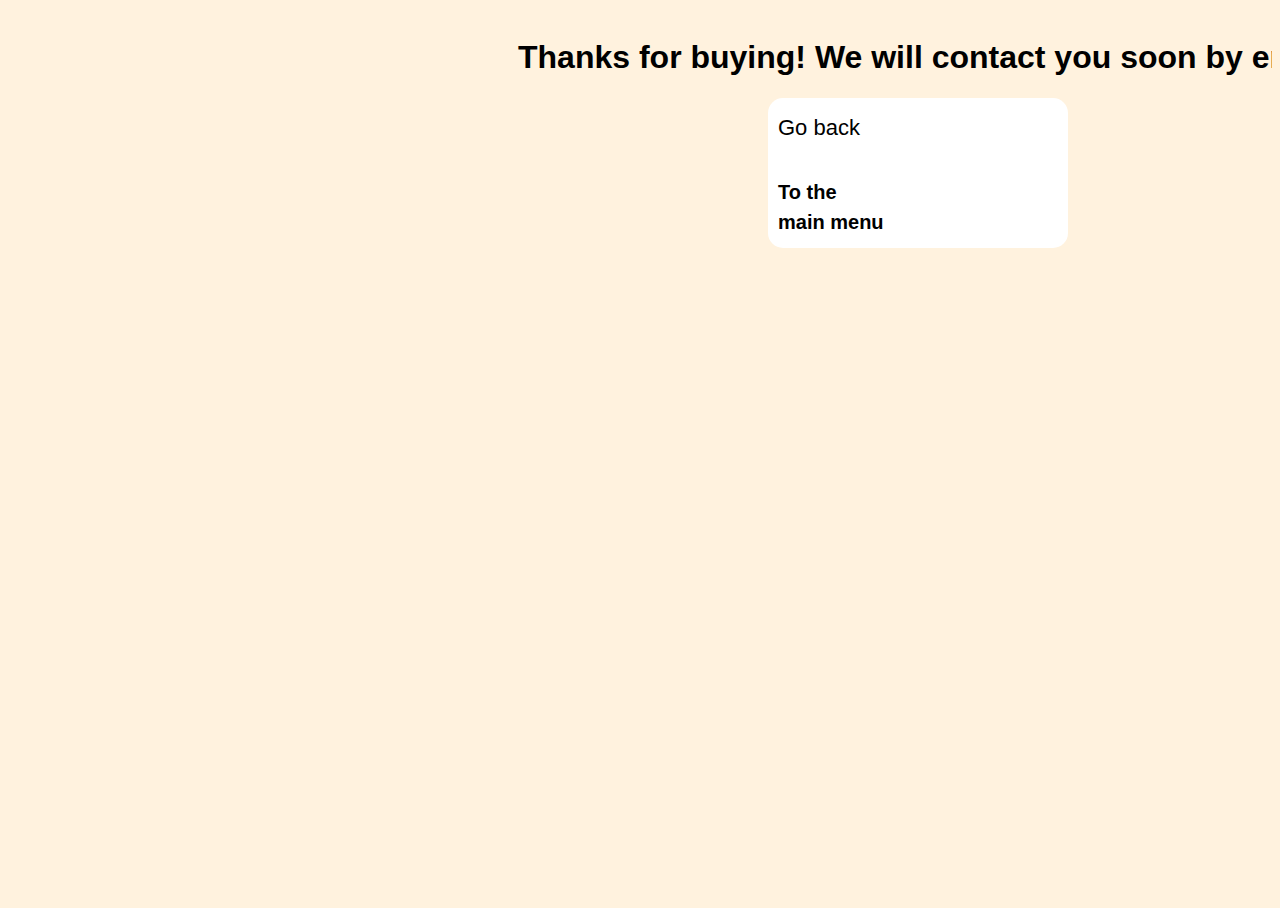
<file: confirm-purchase.html>
<!DOCTYPE html>
<html lang="en">
<head>
    <meta charset="UTF-8">
    <meta http-equiv="X-UA-Compatible" content="IE=edge">
    <meta name="viewport" content="width=device-width, initial-scale=1.0">
    <title>Document</title>
    <link rel="stylesheet" href="style-end.css">
</head>
<body>
    <div id='main'>
        <h1>Thanks for buying! We will contact you soon by email!</h1>
        <div class='set-buttons'>
            <a href="index.html">
                <p id='button-head'>Go back</p>
                <p id='button-body'>To the <br>main menu</p>
            </a>
        </div>
    </div>
</body>
</html>
</file>
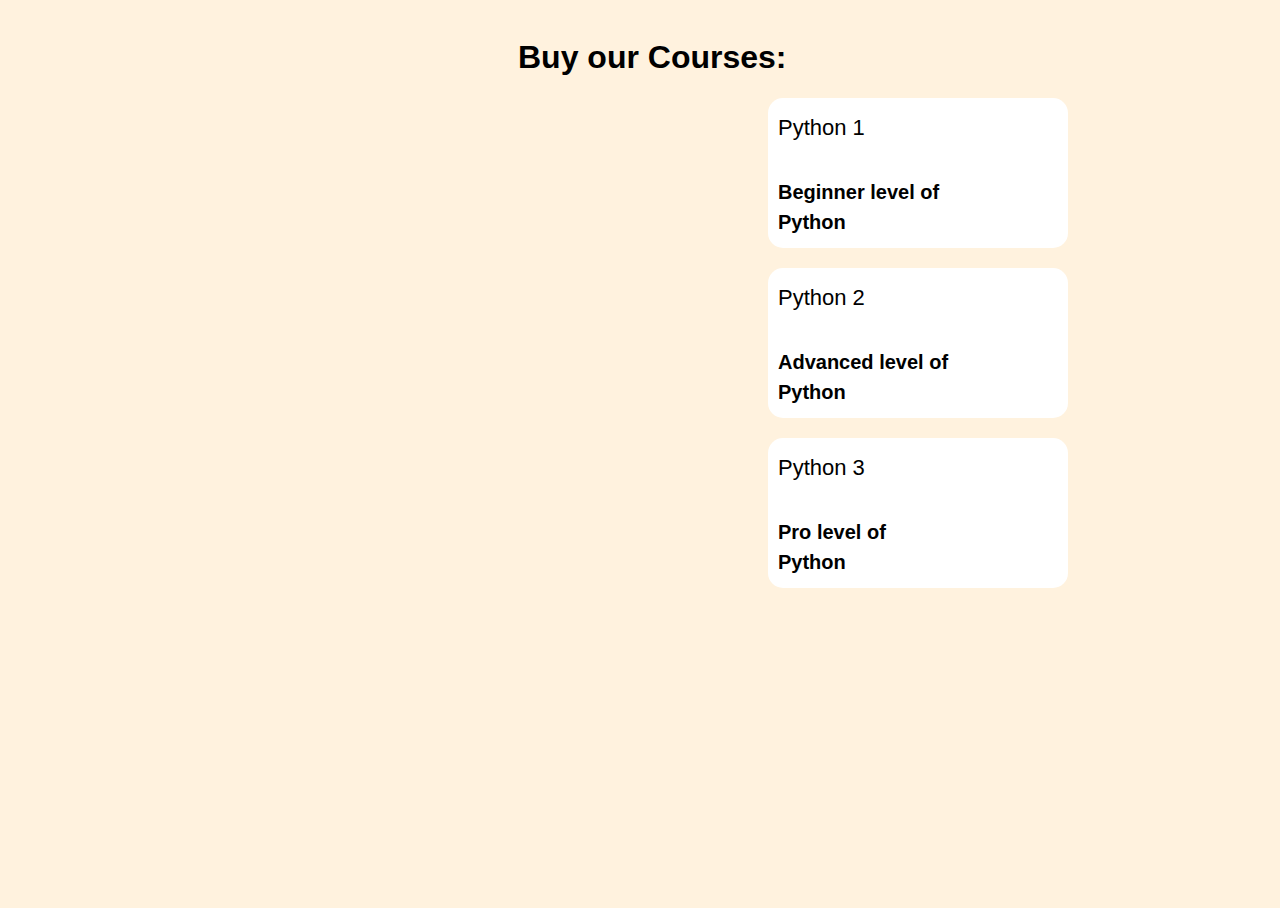
<file: course-end.html>
<!DOCTYPE html>
<html lang="en">
<head>
    <meta charset="UTF-8">
    <meta http-equiv="X-UA-Compatible" content="IE=edge">
    <meta name="viewport" content="width=device-width, initial-scale=1.0">
    <link rel="stylesheet" href="style-end.css">
    <title>Document</title>
</head>
<body>
    <div id='main'>
        <h1>Buy our Courses: </h1>
        <div id='buttons'>
            <div class='set-buttons'>
                <a href="purchase.html">
                    <p id='button-head'>Python 1</p>
                    <p id='button-body'>Beginner level of<br>Python</p>
                </a>
            </div>
            <div class='set-buttons'>
                <a href="purchase.html">
                    <p id='button-head'>Python 2</p>
                    <p id='button-body'>Advanced level of<br>Python</p>
                </a>
            </div>
            <div class='set-buttons'>
                <a href="purchase.html">
                    <p id='button-head'>Python 3</p>
                    <p id='button-body'>Pro level of<br>Python</p>
                </a>
            </div>
        </div>
    </div>
</body>
</html>
</file>
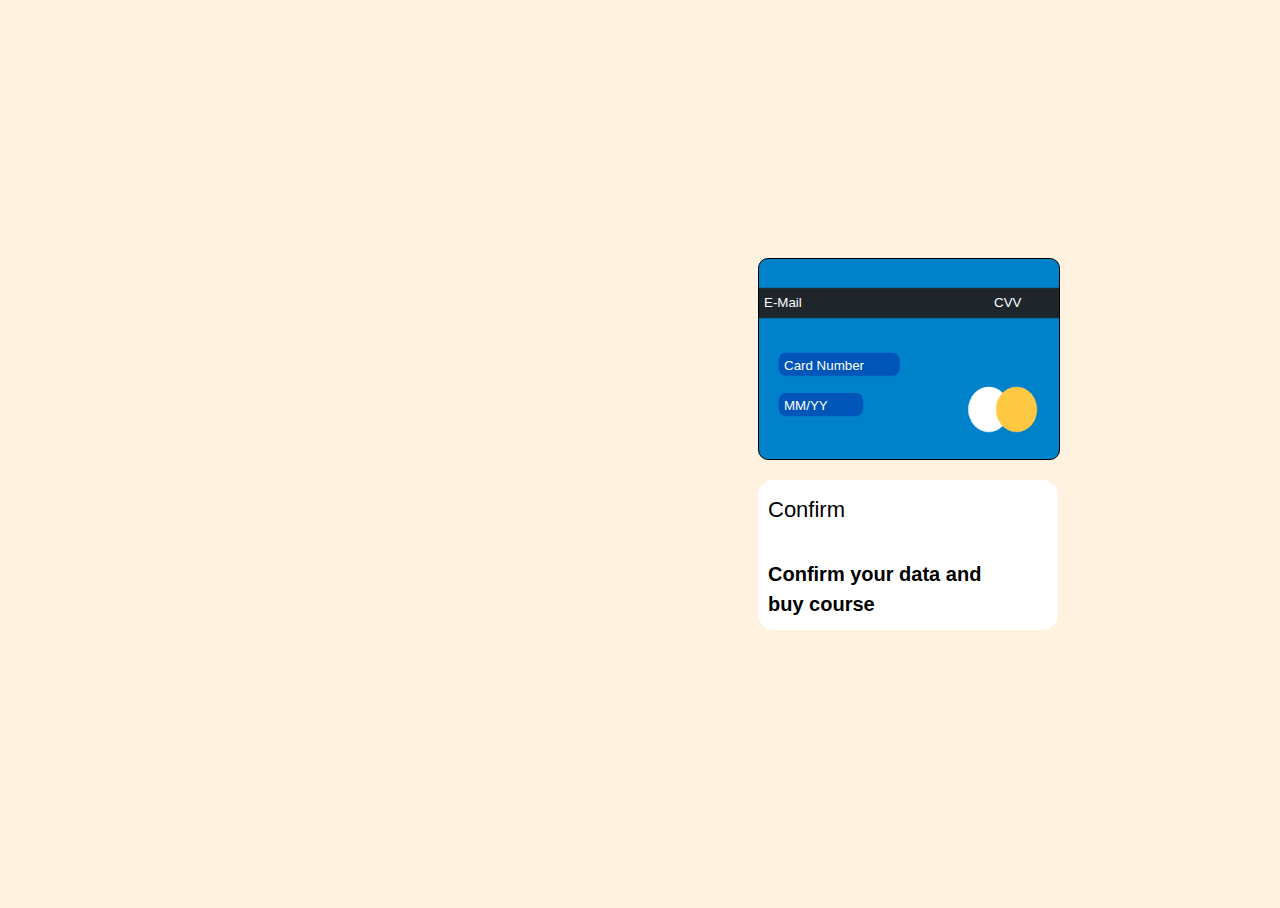
<file: purchase.html>
<!DOCTYPE html>
<html lang="en">
<head>
    <meta charset="UTF-8">
    <meta http-equiv="X-UA-Compatible" content="IE=edge">
    <meta name="viewport" content="width=device-width, initial-scale=1.0">
    <title>Document</title>
    <link rel="stylesheet" href="style-end.css">
</head>
<body>
    <div id='main1'>
        <div id='card'>
            <input type="text" id="card-id" placeholder="Card Number" class='card-data'>
            <input type="text" id='card-cvv' placeholder="CVV" class='card-data'>
            <input type="text" id='card-dur' placeholder="MM/YY" class='card-data'>
            <input type="email" id='email' placeholder="E-Mail" class='card-data'>
        </div>
        <div class='set-buttons'>
            <a href="confirm-purchase.html">
                <p id='button-head'>Confirm</p>
                <p id='button-body'>Confirm your data and<br>buy course</p>
            </a>
        </div>
    </div>
</body>
</html>
</file>
<file: style-end.css>
* {
    font-family:'Trebuchet MS', 'Lucida Sans Unicode', 'Lucida Grande', 'Lucida Sans', Arial, sans-serif
}
html, body { /* body and html */
    background-color: #fff2de;
    height: 100%;
    overflow: hidden;
}
a { /* hrefs */
    text-decoration: none;
    width: 300px;
    height: 150px;
    color: black;
    position: absolute;
}
.buttons2 { /* 2nd row of buttons */
    margin-top: 20px;
}
#main { /* main area */
    transform: translate(500px);
    padding: 10px;
}
#main1 { /* main area */
    transform: translate(500px,250px);
}
#lowchild { /* button area, text and buttons */
    transform: translateX(510px);
    padding: 0px;
}
.set-buttons { /* all buttons */
    width: 300px;
    height: 150px;
    background-color: rgb(255, 255, 255);
    border-radius: 15px;
    margin-top: 20px;
    transform: translateX(250px);
    transition: 0.5s ease-out;
    transition-property: all;
    position:relative;
}
.set-buttons:hover { /* hover on buttons to make animation */
    box-shadow: 0px 0px 15px 15px rgba(34, 60, 80, 0.1);
    background-image: linear-gradient(to right top,rgb(255, 255, 255), rgb(211, 211, 211));
    transform: scale(1.05);
    z-index: 1;
    transform: translateX(250px);
}
#button-body { /* description of a button */
    font-size: 20px;
    font-weight: 600;
    line-height: 30px;
    padding-left: 10px;
    position: absolute;
}
#button-head { /* title of a button */
    font-size: 22px;
    font-weight: 50;
    line-height: 15px;
    padding-left: 10px;
}
#leg { /* made by zone */
    border-top: 1px solid black;
    margin-top: 30px;
}
#leg p { /* made by */
    padding-top: 5px;
    font-size: 12px;
    margin-left: 10px;
    font-weight: 1000;
}
img { /* logos for buttons */
    position:relative;
    margin-left: 240px;
    margin-bottom: 50px;
    border-radius: 10px;
}
#card {
    background-image: url('card-placeholder.png');
    border-radius: 10px;
    width: 300px;
    height: 200px;
    border: 1px solid black;
    transform: translateX(250px);
}
input {
    border:none;
    height: 30px;
    width:auto;
    color:white;
}
#card-id {
    margin-top: 90px;
    margin-left: 20px;
    width: 120px;
}
#card-dur {
    margin-top: 130px;
    margin-left:20px;
    width: 78px;
}
#card-cvv {
    margin-top: 30px;
    height: 25px;
    margin-left:230px;
    width:50px;
}
#email {
    height: 25px;
    margin-top:30px;
}
.card-data {
    padding-left:5px;
    background: transparent;
    position: absolute;
    border-radius: 0px;
}
::placeholder {
    color: rgb(255, 255, 255);
}
</file>
